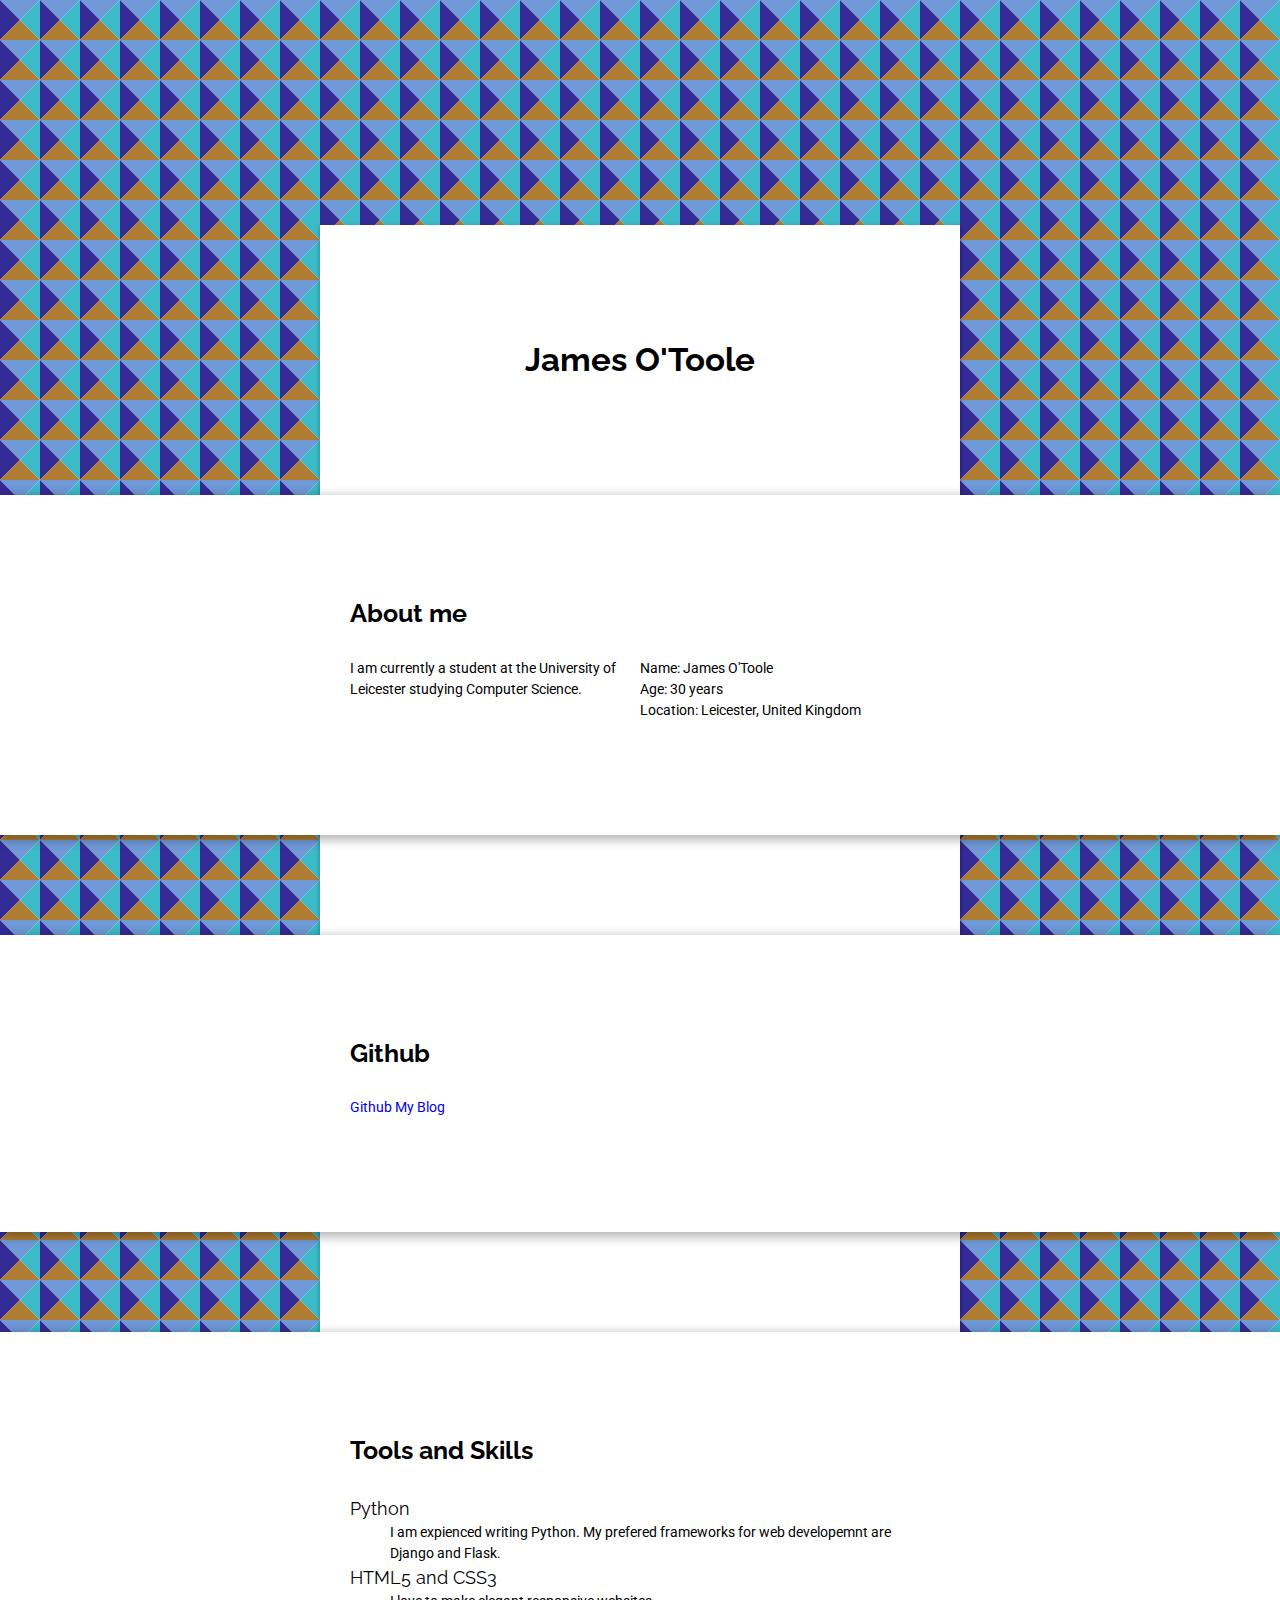
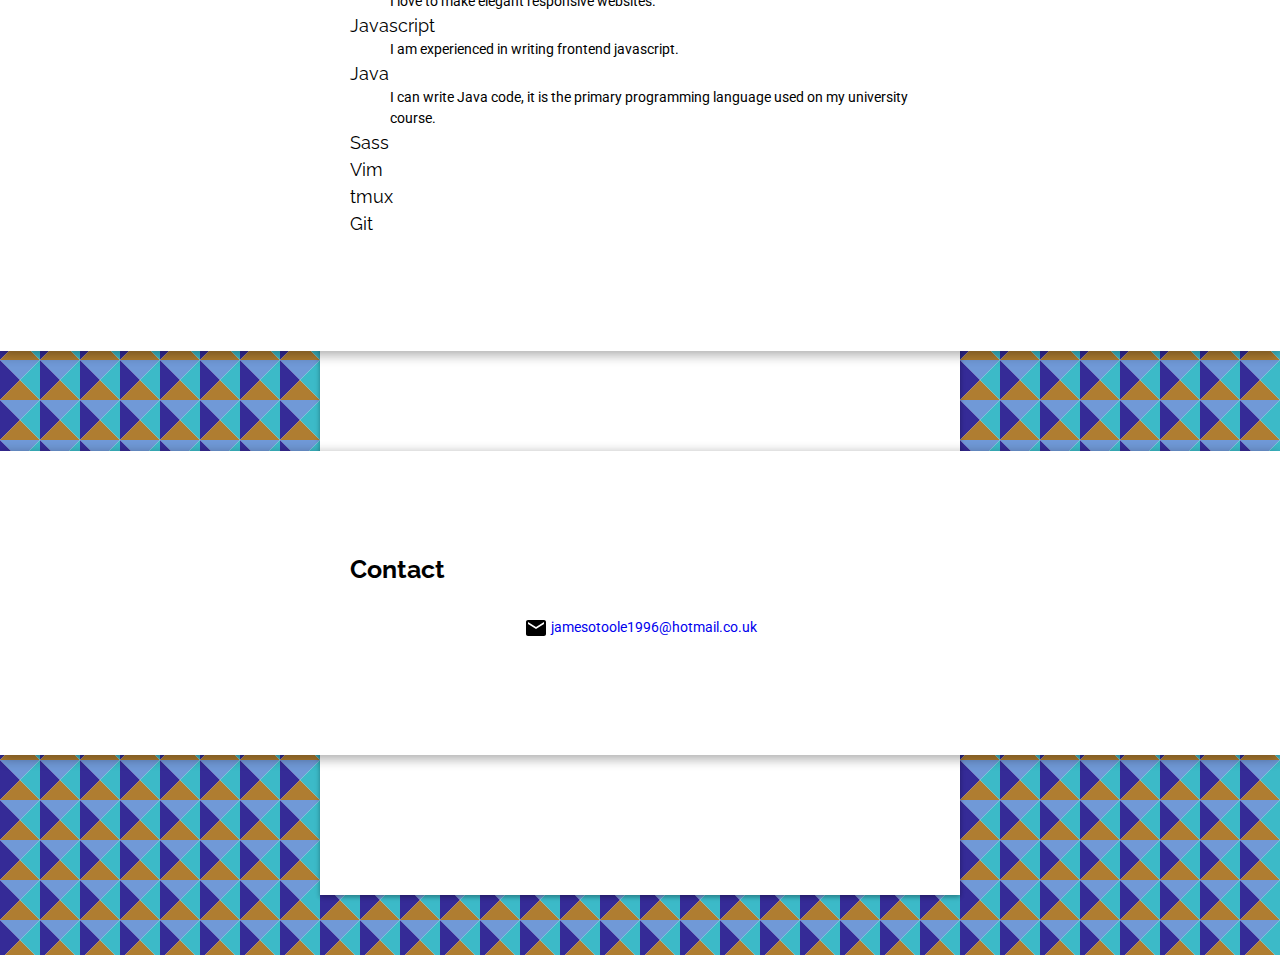
<file: index.html>
<!doctype html>
<html>
    <head>
        <meta name="viewport" content="width=device-width, initial-scale=1">
        <link href='https://fonts.googleapis.com/css?family=Raleway:600|Roboto:300' rel='stylesheet' type='text/css'>
        <link href="css/style.css" rel="stylesheet"/>
        <script src="scripts/script.js"></script>
    </head>
    <body>
        <div class="wrapper">
            <div class="center-strip">
                <header>
                    <div class="header-content">
                        <h1 class="title">James O'Toole</h1>
                    </div>
                </header>
            </div>
            <main>
                <section>
                    <h3>About me</h3>
                    <p class="left-column">
                        I am currently a student at the University of Leicester studying Computer Science.
                    </p>
                    <p class="right-column">
                        <label>Name:</label>
                        James O'Toole<br/>
                        <label>Age:</label>
                        <span id="age"></span> years<br/>
                        <label>Location:</label>
                        Leicester, United Kingdom
                    </p>
                </section>
                <section>
                    <h3>Github</h3>
                    <p>
                        <a href="https://github.com/SmileyJames">Github</a>
                        <a href="http://blog.james-o.tools">My Blog</a>
                    </p>
                </section>
                <section>
                    <h3>Tools and Skills</h3>
                    <dl>
                        <dt>Python</dt>
                        <dd>
                            I am expienced writing Python. My prefered frameworks for web developemnt are Django and
                            Flask.
                        </dd>
                        <dt>HTML5 and CSS3</dt>
                        <dd>
                            I love to make elegant responsive websites.
                        </dd>
                        <dt>Javascript</dt>
                        <dd>
                            I am experienced in writing frontend javascript.
                        </dd>
                        <dt>Java</dt>
                        <dd>
                            I can write Java code, it is the primary programming language used on my university
                            course.
                        </dd>
                        <dt>Sass</dt>
                        <dd>
                        </dd>
                        <dt>Vim</dt>
                        <dd>
                        </dd>
                        <dt>tmux</dt>
                        <dd>
                        </dd>
                        <dt>Git</dt>
                        <dd>
                        </dd>
                    </dl>
                </section>
                <section>
                    <h3>Contact</h3>
                    <p id="email">
                        <img alt="email icon" src="images/email.svg"/>
                        <a href='&#109;&#97;&#105;&#108;&#116;&#111;&#58;&#106;&#97;&#109;&#101;&#115;&#111;&#116;&#111;&#111;&#108;&#101;&#49;&#57;&#57;&#54;&#64;&#104;&#111;&#116;&#109;&#97;&#105;&#108;&#46;&#99;&#111;&#46;&#117;&#107;'>&#106;&#97;&#109;&#101;&#115;&#111;&#116;&#111;&#111;&#108;&#101;&#49;&#57;&#57;&#54;&#64;&#104;&#111;&#116;&#109;&#97;&#105;&#108;&#46;&#99;&#111;&#46;&#117;&#107;</a>
                    </p>
                </section>
            </main>
            <svg id="background-svg">
                <pattern id="Pattern" x="0" y="0" width="40" height="40" patternUnits="userSpaceOnUse">
                    <polygon class="chameleon" points="0,0 40,0 20,20"/>
                    <polygon class="chameleon" points="0,0 0,40 20,20"/>
                    <polygon class="chameleon" points="0,40 40,40 20,20"/>
                    <polygon class="chameleon" points="40,0 40,40 20,20"/>
                </pattern>
                <rect fill="url(#Pattern)" x="0" y="0" width="100%" height="100%"/>
            </svg>
        </div>
    </body>
</html>
</file>
<file: css/style.css>
a {
  text-decoration: none; }
  a:hover, a:active {
    text-decoration: underline; }

p#email {
  text-align: center;
  line-height: 2em; }
  p#email > img {
    vertical-align: middle; }

.left-column, .right-column {
  width: 50%;
  padding-right: 1em; }

.left-column {
  float: left; }

.right-column {
  float: right; }

html {
  font-size: 125%; }

h1, h2, h3, h4, h5, h6 {
  margin: 0 0 1em 0; }

h1 {
  font-size: 1.65px;
  font-size: 1.65rem;
  font-family: "Raleway", sans-serif;
  line-height: 1.5em; }

h2 {
  font-size: 1.5px;
  font-size: 1.5rem;
  font-family: "Raleway", sans-serif;
  line-height: 1.5em; }

h3 {
  font-size: 1.25px;
  font-size: 1.25rem;
  font-family: "Raleway", sans-serif;
  line-height: 1.5em; }

h4 {
  font-size: 1.1px;
  font-size: 1.1rem;
  font-family: "Raleway", sans-serif;
  line-height: 1.5em; }

h5 {
  font-size: 1px;
  font-size: 1rem;
  font-family: "Raleway", sans-serif;
  line-height: 1.5em; }

h6, dt {
  font-size: 0.9px;
  font-size: 0.9rem;
  font-family: "Raleway", sans-serif;
  line-height: 1.5em; }

p, dl {
  font-size: 0.7px;
  font-size: 0.7rem;
  font-family: "Roboto", sans-serif;
  line-height: 1.5em;
  margin: 0 0 1em 0; }

* {
  position: relative;
  box-sizing: border-box; }

body, html {
  width: 100%;
  height: 100%;
  margin: 0;
  padding: 0; }

.wrapper {
  min-height: 100%;
  overflow: hidden; }

section {
  width: 100%;
  padding: 5rem calc(25% + 1.5rem);
  margin: 5rem 0;
  background-color: white;
  overflow: auto;
  box-shadow: 0 3px 12px rgba(0, 0, 0, 0.23), 0 3px 12px rgba(0, 0, 0, 0.16); }
  @media all and (max-width: 800px) {
    section {
      padding: 5rem calc(10% + 1.5rem); } }
  @media all and (max-width: 450px) {
    section {
      padding: 3rem calc(5% + 1.5rem);
      margin: 3rem 0; } }

section:first-child {
  margin-top: 55vh; }

section:last-child {
  margin-bottom: 10rem; }
  @media all and (max-width: 450px) {
    section:last-child {
      margin-bottom: 5rem; } }

.center-strip {
  position: absolute;
  width: 50%;
  left: 50%;
  transform: translateX(-50%);
  top: 25vh;
  bottom: 3rem;
  background-color: white;
  box-shadow: 0 1.5px 4px rgba(0, 0, 0, 0.24), 0 1.5px 6px rgba(0, 0, 0, 0.12); }
  @media all and (max-width: 800px) {
    .center-strip {
      width: 80%; } }
  @media all and (max-width: 450px) {
    .center-strip {
      width: 90%; } }

#background-svg {
  position: absolute;
  top: 0;
  bottom: 0;
  left: 0;
  right: 0;
  z-index: -1;
  height: 100%;
  width: 100%; }

header {
  overflow: hidden;
  height: 30vh; }

.header-content {
  position: absolute;
  top: 50%;
  transform: translateY(-50%);
  width: 100%; }

.title {
  margin: 0;
  text-align: center; }

.intro {
  text-align: center; }

/*# sourceMappingURL=style.css.map */
</file>
